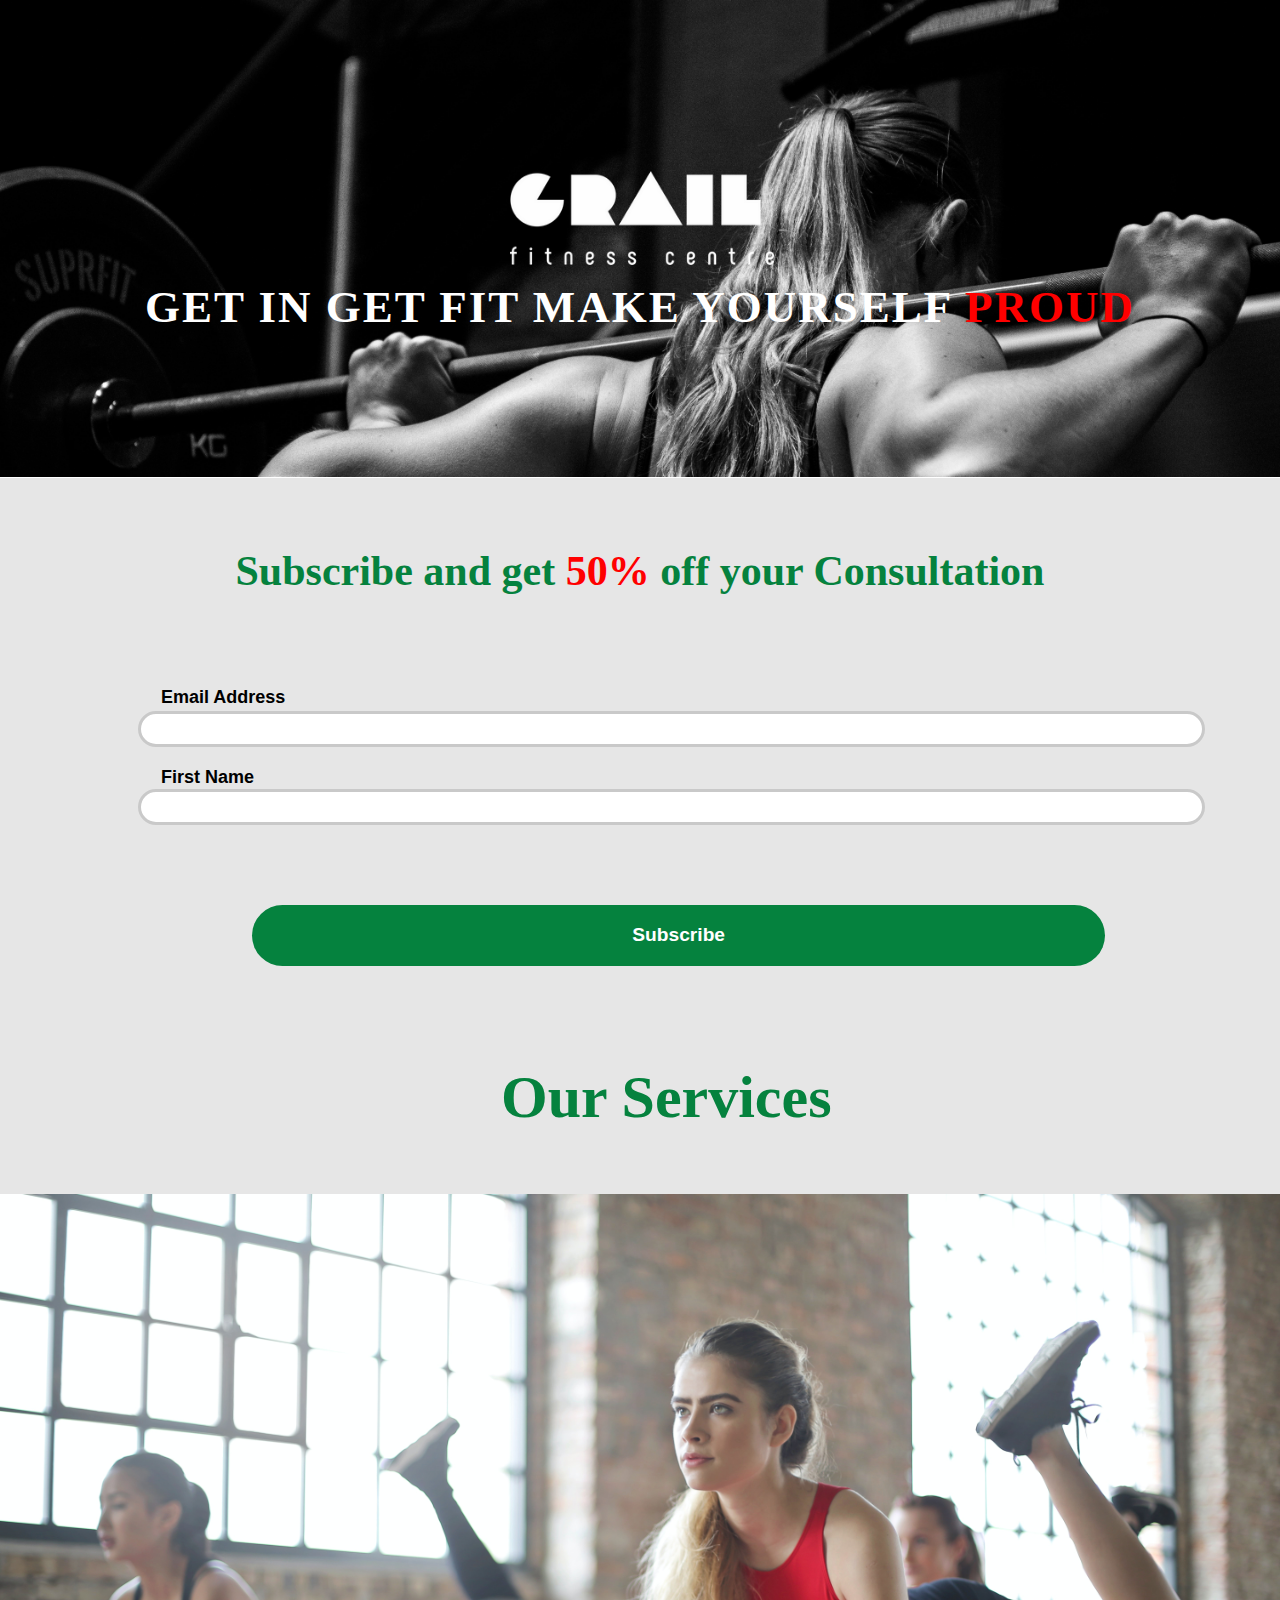
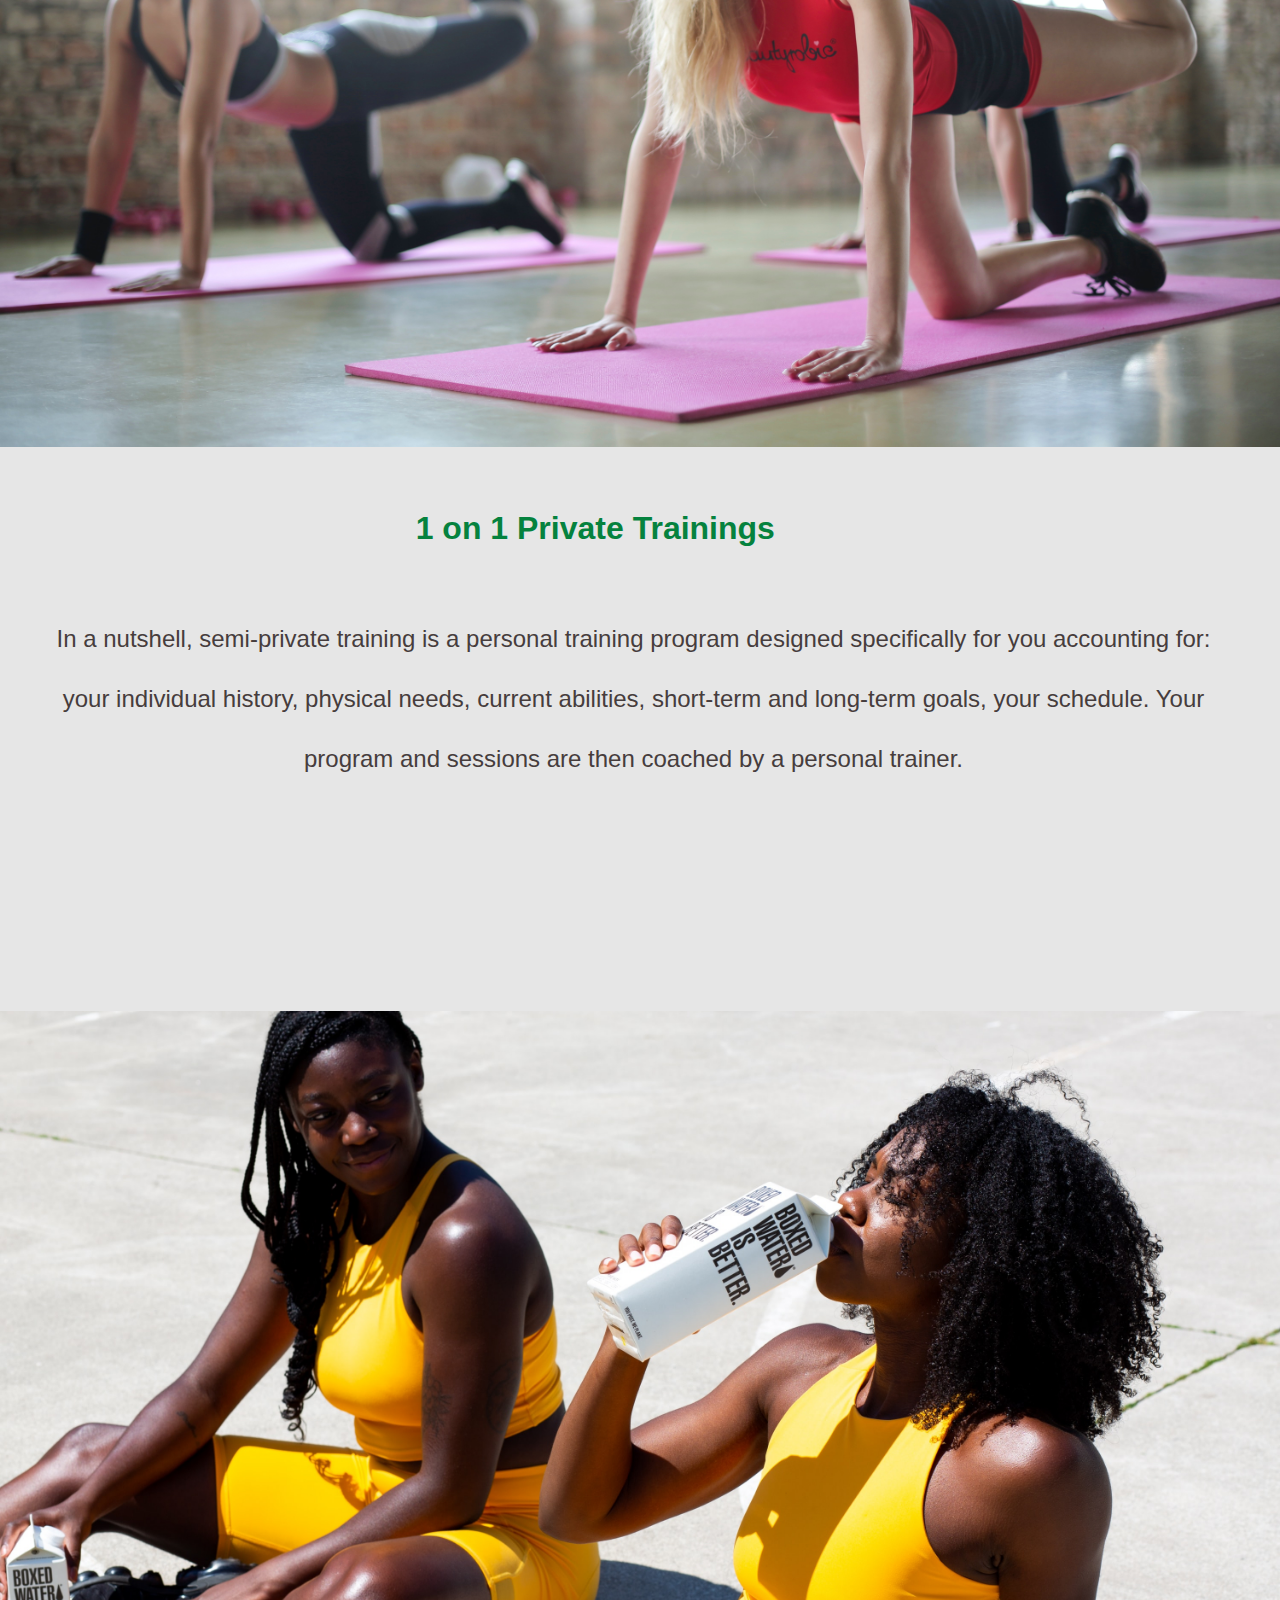
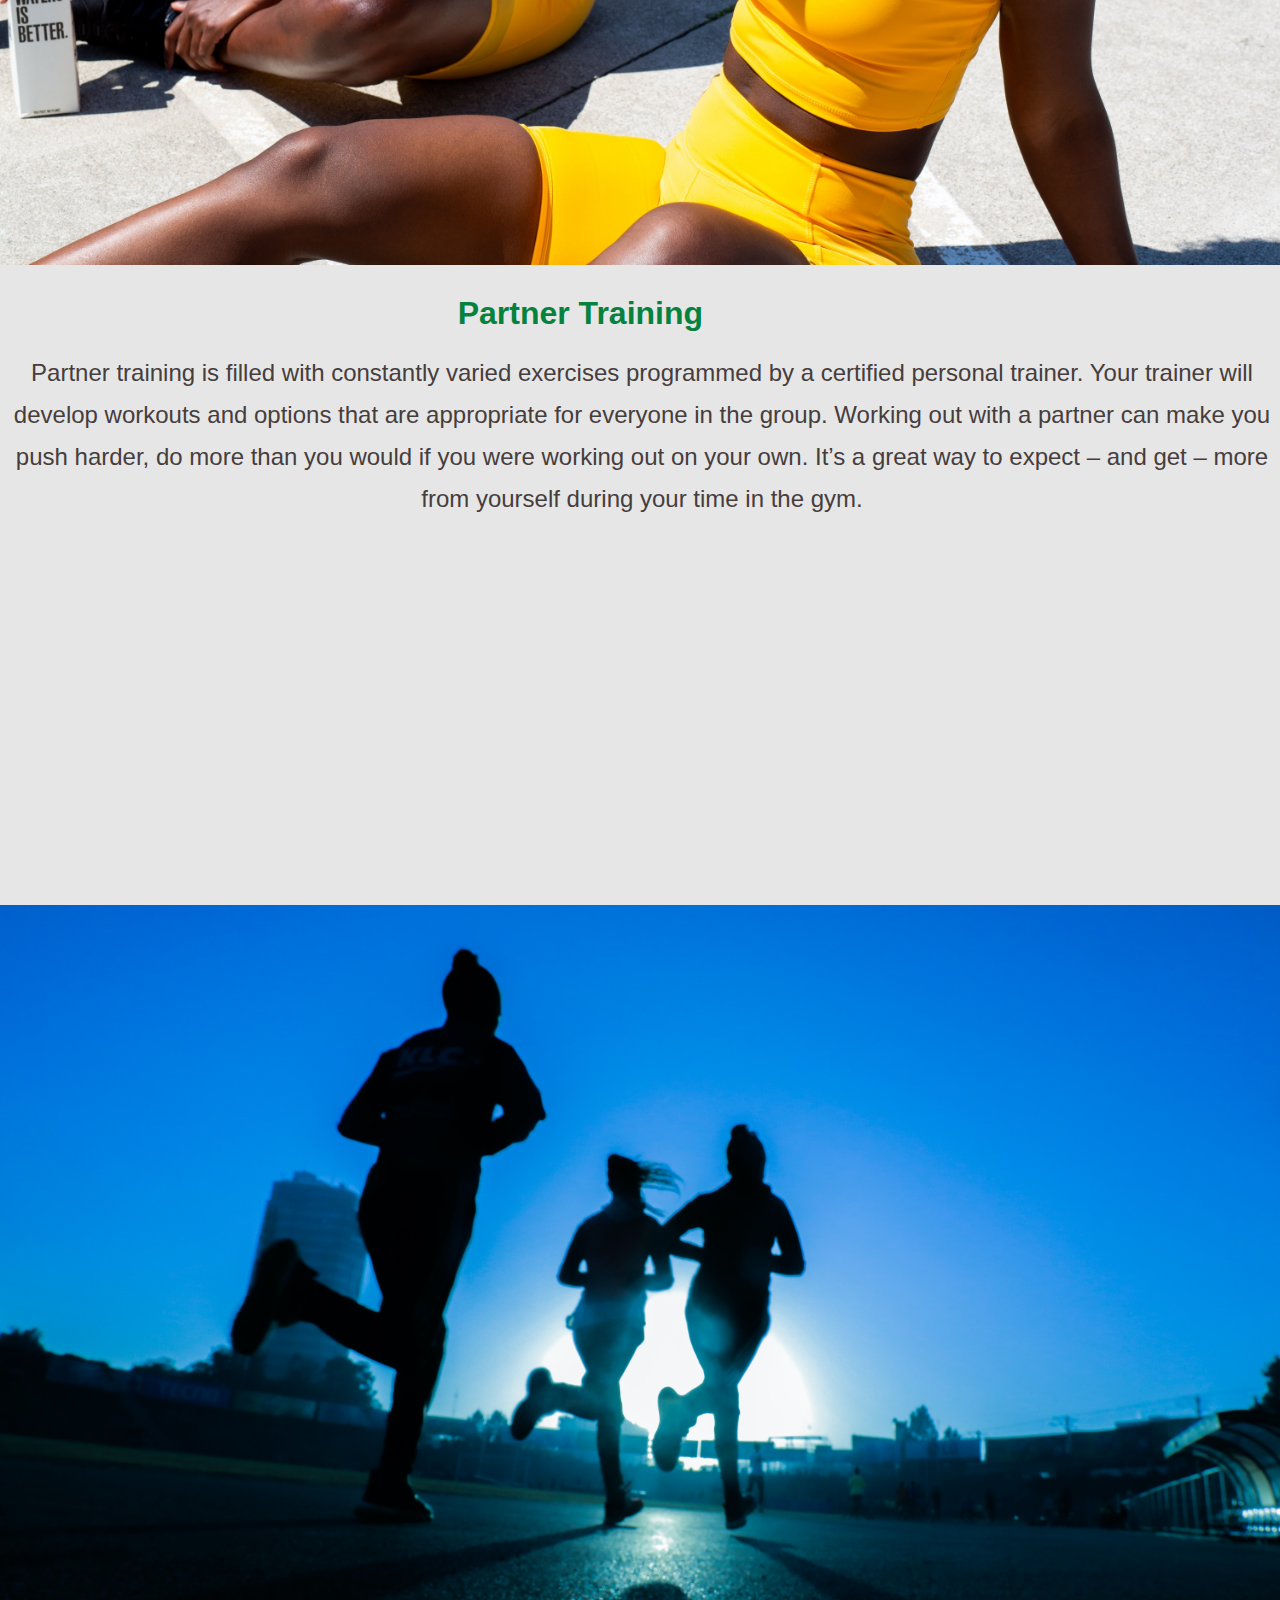
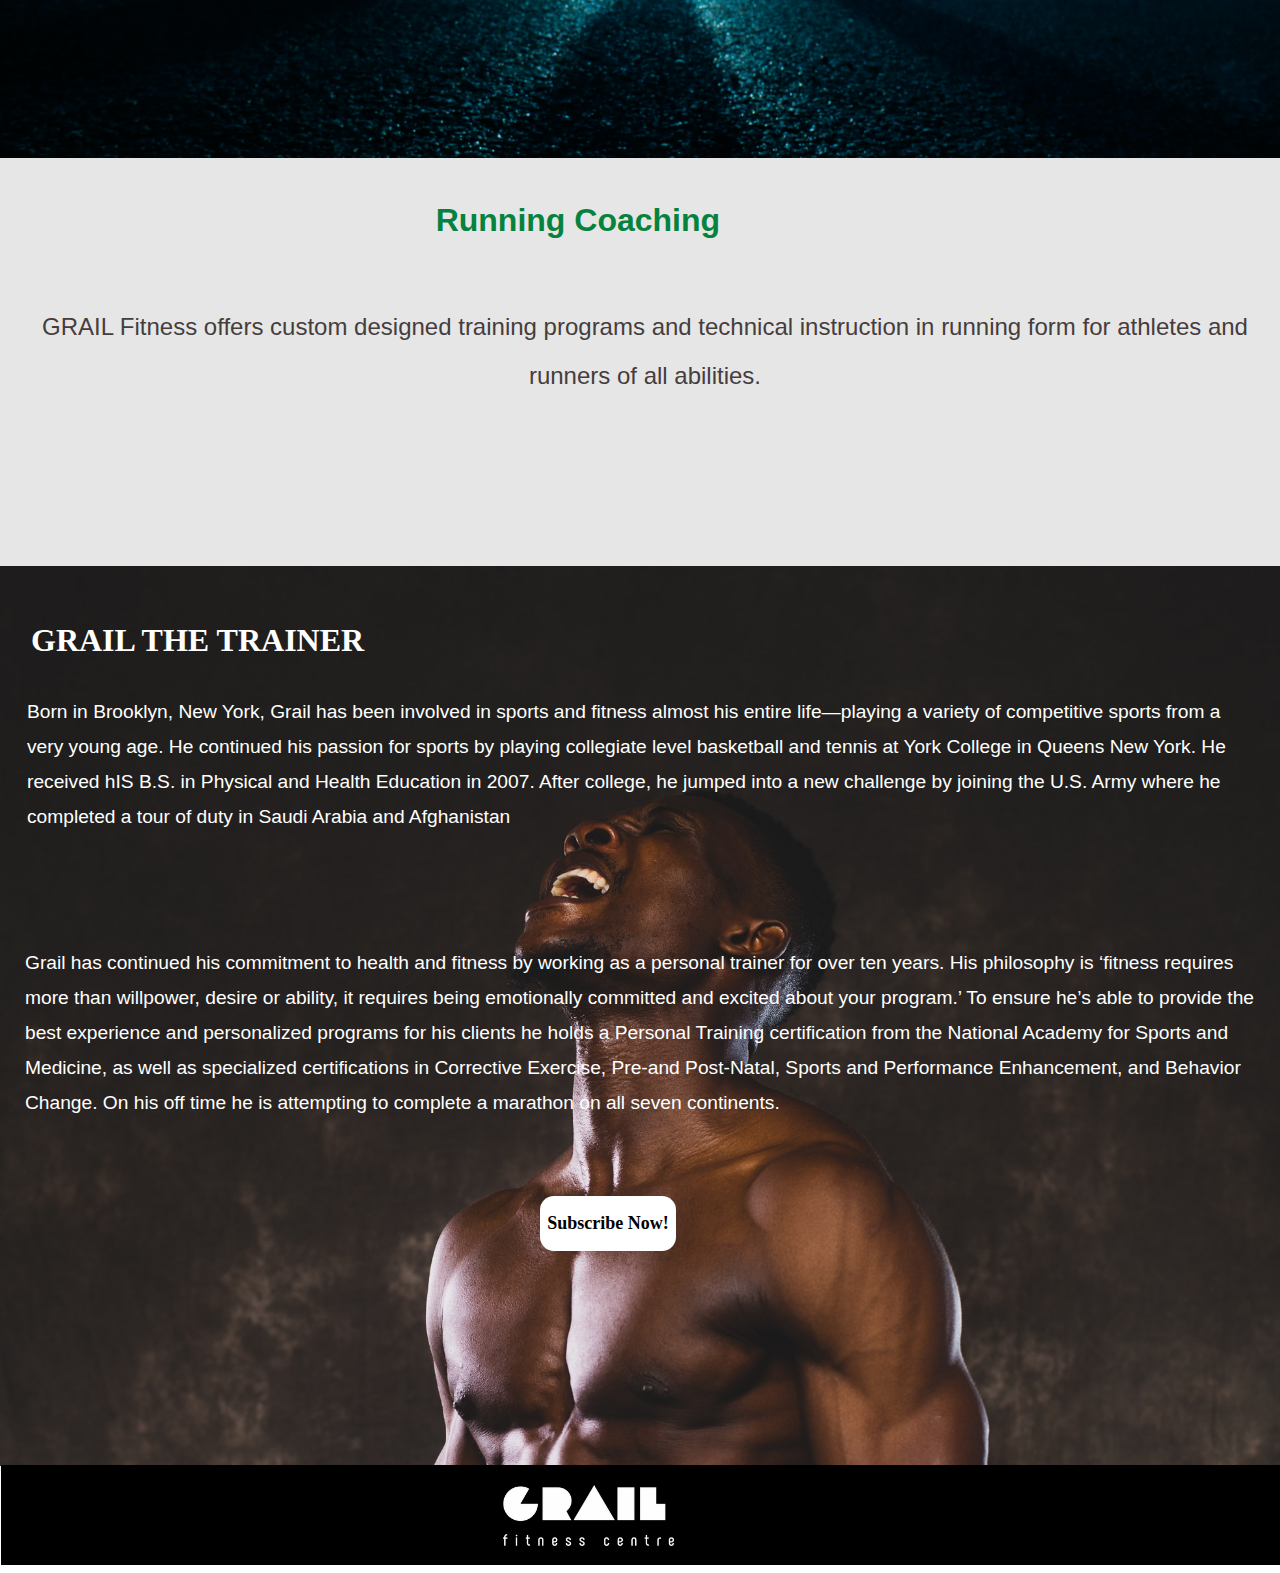
<file: index.html>
<!DOCTYPE html>
<html lang="en">
<head>
   
    <meta name="viewport" content="width=device-width, initial-scale=1.0">
    <link rel="stylesheet" href="fitness.css">
   


</head> 
<body  >
  
   <div id="logo">
       <img src="fitnesslogo.png" id="fitlogo">
<p id="slogan">GET IN GET FIT MAKE YOURSELF <span style="color:red;">PROUD</span></p>

   </div>
   <section class="form" id="formy">
       <p id="subscribetext"> Subscribe and get <span style="color:red;">50%</span> off your Consultation </p>
     
      <label id="Emaillabel"> Email Address </label> <input type="text" class="inputbox" id="Email">
      <label id="FirstNamelabel" >First Name  </label> <input type="text" class="inputbox" id="FirstName">

 <button id="subscribebutton">Subscribe</button>

<p style="font-family: pt-serif;"  id="services">Our Services</p>

<p class="headings" id="one">1 on 1 Private Trainings</p>

<img src="training1.jpg"id="training"  class="images">

<p id="text1" class="text"> In a nutshell, semi-private training is a personal training program designed specifically for you accounting for: your individual history, physical needs, current abilities, short-term and long-term goals, your schedule. Your program and sessions are then coached by a personal trainer.</p>

<img src="resting.jpg" id="resting" class="images">

<img src="run.jpg" class="images" id="runimage">


<p class="headings" id="partner"> Partner Training</p>
<p id="text2" class="text"> Partner training is filled with constantly varied exercises programmed by a certified personal trainer. Your trainer will develop workouts and options that are appropriate for everyone in the group. Working out with a partner can make you push harder, do more than you would if you were working out on your own. It’s a great way to expect – and get – more from yourself during your time in the gym. </p>
<p id="text3" class="text"> GRAIL Fitness offers custom designed training programs and technical instruction in running form for athletes and runners of all abilities.</p>
<p class="headings" id="running"> Running Coaching</p> 
   </section>

   <section class="last">
    <h2> GRAIL THE TRAINER</h2>
    <p class="textlast" class="textlast" id="firstparagraph" > Born in Brooklyn, New York, Grail has been involved in sports and fitness almost his entire life—playing a variety of competitive sports from a very young age. He continued his passion for sports by playing collegiate level basketball and tennis at York College in Queens New York. He received hIS B.S. in Physical and Health Education in 2007.  After college, he jumped into a new challenge by joining the U.S. Army where he completed a tour of duty in Saudi Arabia and Afghanistan  </p>


  <p class="textlast" id="secondparagraph">   Grail has continued his commitment to health and fitness by working as a personal trainer for over ten years. His philosophy is ‘fitness requires more than willpower, desire or ability, it requires being emotionally committed and excited about your program.’ To ensure he’s able to provide the best experience and personalized programs for his clients he holds a Personal Training certification from the National Academy for Sports and Medicine, as well as specialized certifications in Corrective Exercise, Pre-and Post-Natal, Sports and Performance Enhancement, and Behavior Change. On his off time he is attempting to complete a marathon on all seven continents. </p>

<button id="finalbutton">Subscribe Now!</button>
</section>
 
 <footer id="foot">

   <img src="fitnesslogo.png" id="fitlogo2">
 </footer>
</body>
</html>
</file>
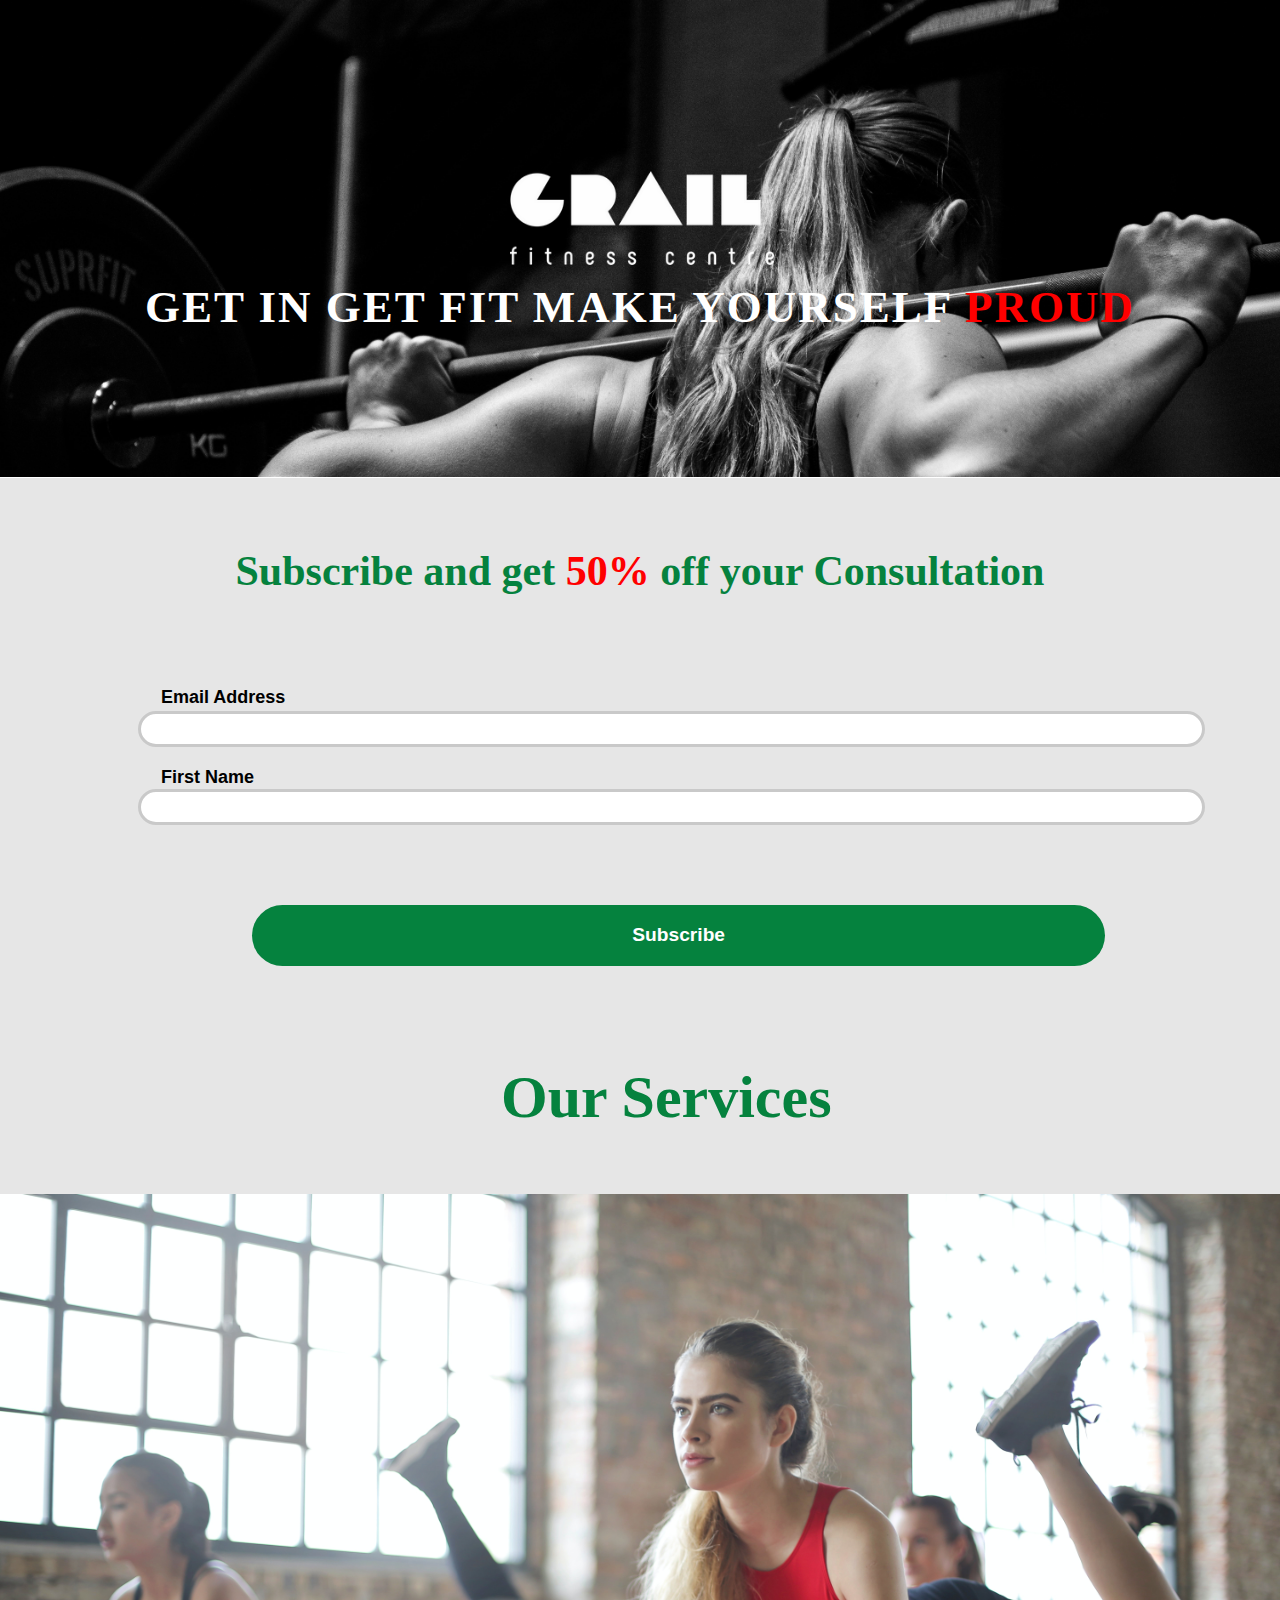
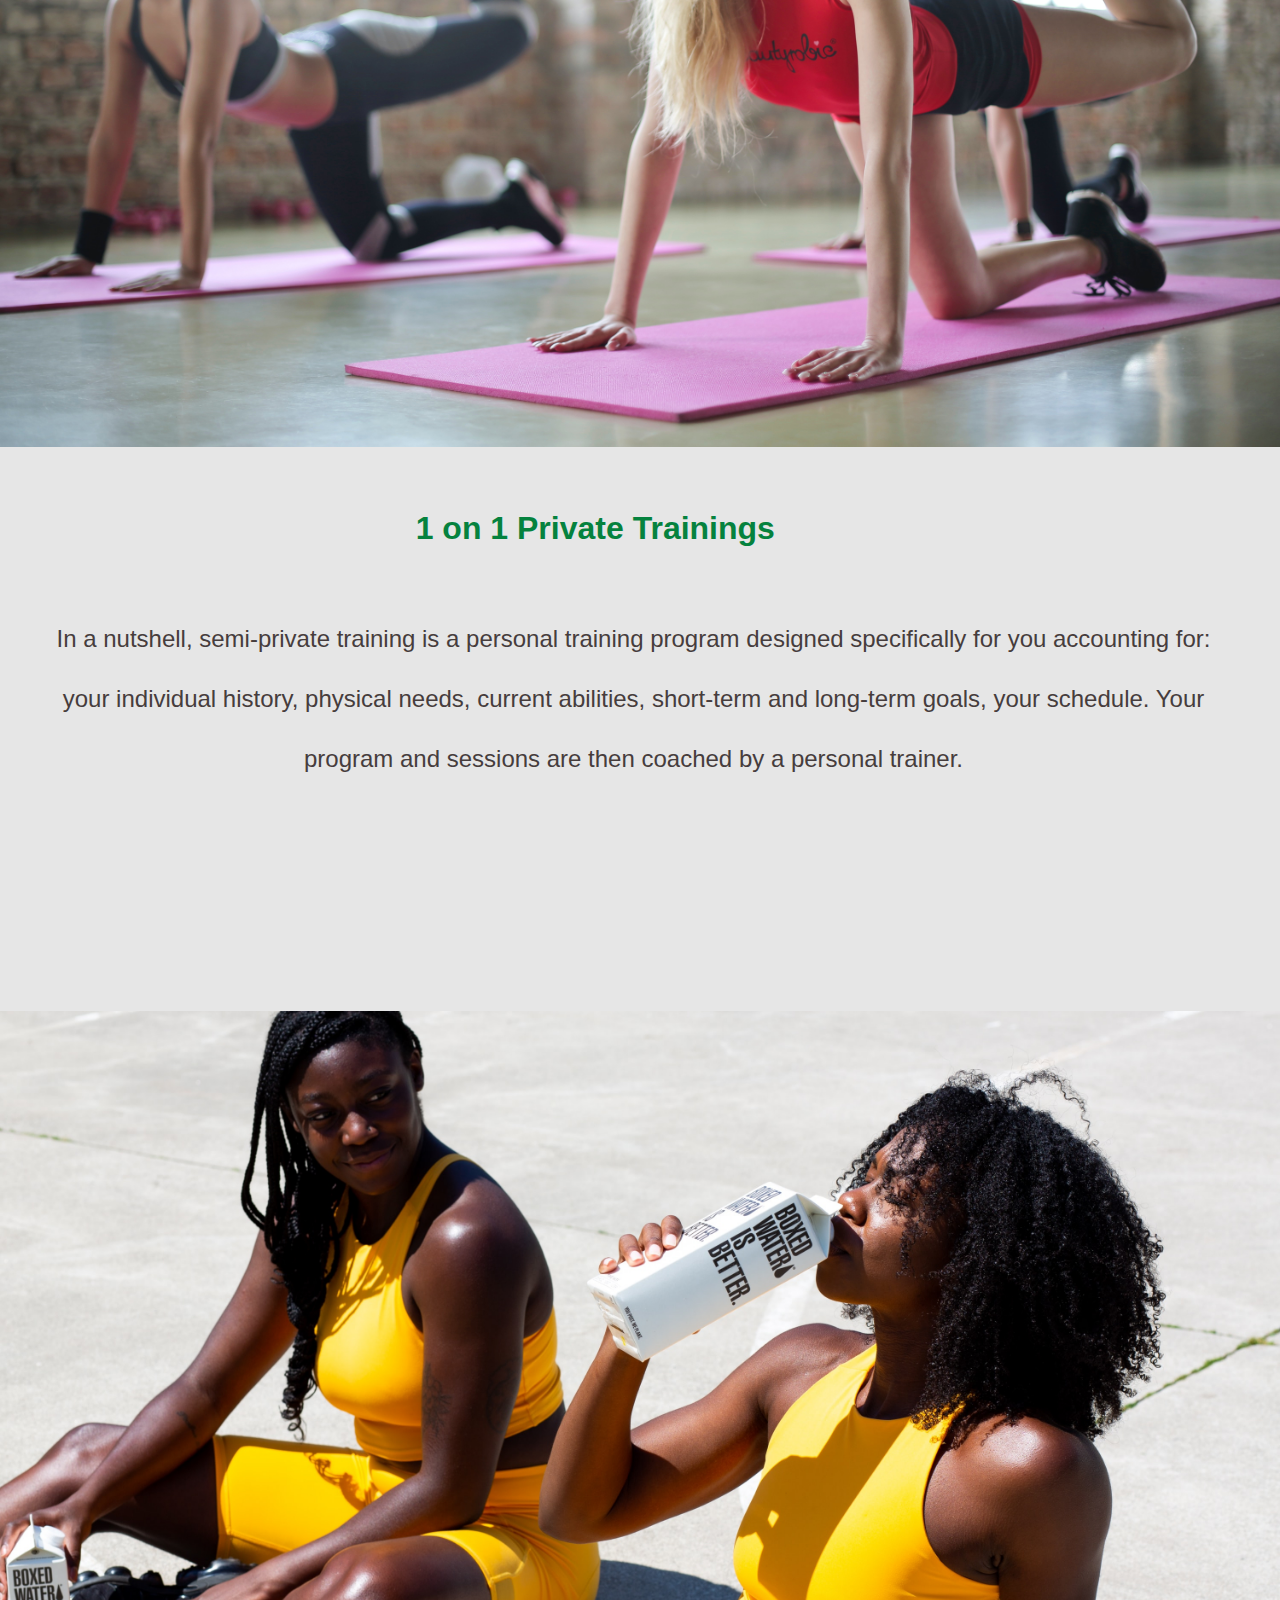
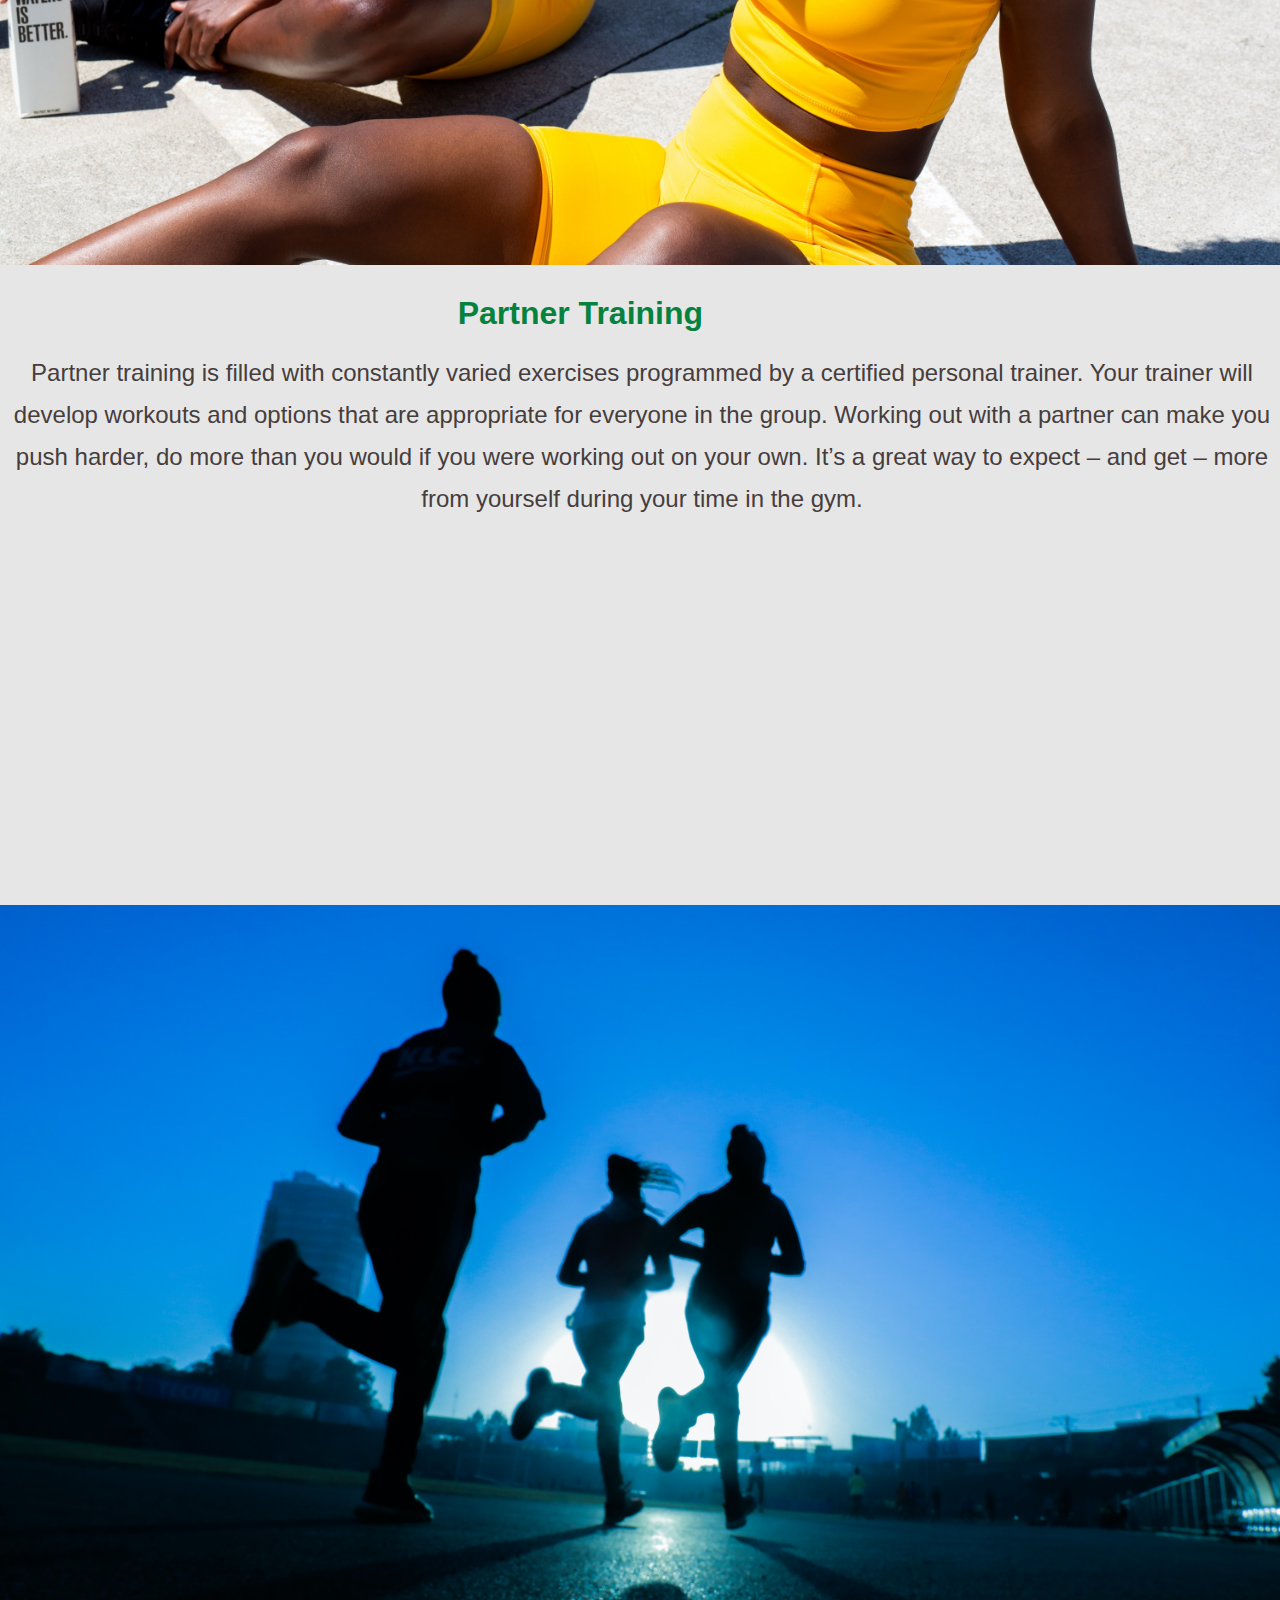
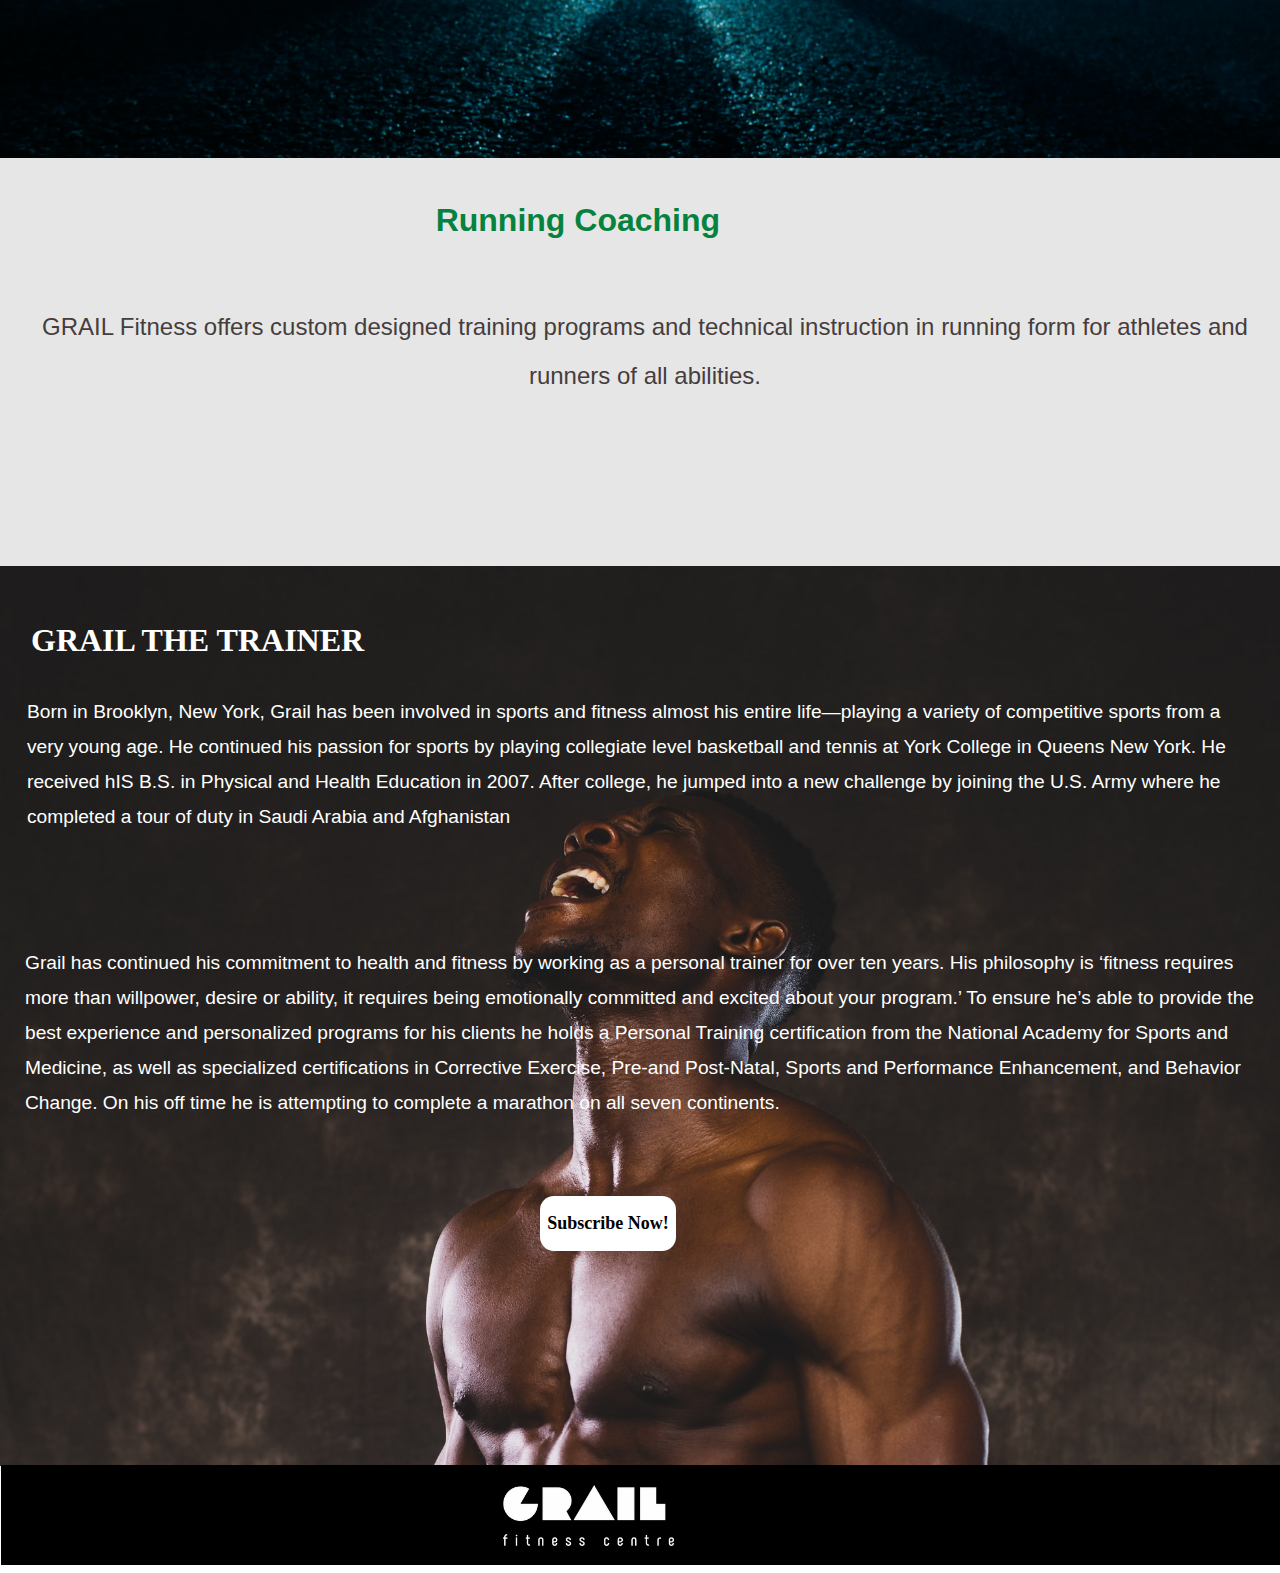
<file: fitness.html>
<!DOCTYPE html>
<html lang="en">
<head>
   
    <meta name="viewport" content="width=device-width, initial-scale=1.0">
    <link rel="stylesheet" href="fitness.css">
   


</head> 
<body  >
  
   <div id="logo">
       <img src="fitnesslogo.png" id="fitlogo">
<p id="slogan">GET IN GET FIT MAKE YOURSELF <span style="color:red;">PROUD</span></p>

   </div>
   <section class="form" id="formy">
       <p id="subscribetext"> Subscribe and get <span style="color:red;">50%</span> off your Consultation </p>
     
      <label id="Emaillabel"> Email Address </label> <input type="text" class="inputbox" id="Email">
      <label id="FirstNamelabel" >First Name  </label> <input type="text" class="inputbox" id="FirstName">

 <button id="subscribebutton">Subscribe</button>

<p style="font-family: pt-serif;"  id="services">Our Services</p>

<p class="headings" id="one">1 on 1 Private Trainings</p>

<img src="training1.jpg"id="training"  class="images">

<p id="text1" class="text"> In a nutshell, semi-private training is a personal training program designed specifically for you accounting for: your individual history, physical needs, current abilities, short-term and long-term goals, your schedule. Your program and sessions are then coached by a personal trainer.</p>

<img src="resting.jpg" id="resting" class="images">

<img src="run.jpg" class="images" id="runimage">


<p class="headings" id="partner"> Partner Training</p>
<p id="text2" class="text"> Partner training is filled with constantly varied exercises programmed by a certified personal trainer. Your trainer will develop workouts and options that are appropriate for everyone in the group. Working out with a partner can make you push harder, do more than you would if you were working out on your own. It’s a great way to expect – and get – more from yourself during your time in the gym. </p>
<p id="text3" class="text"> GRAIL Fitness offers custom designed training programs and technical instruction in running form for athletes and runners of all abilities.</p>
<p class="headings" id="running"> Running Coaching</p> 
   </section>

   <section class="last">
    <h2> GRAIL THE TRAINER</h2>
    <p class="textlast" class="textlast" id="firstparagraph" > Born in Brooklyn, New York, Grail has been involved in sports and fitness almost his entire life—playing a variety of competitive sports from a very young age. He continued his passion for sports by playing collegiate level basketball and tennis at York College in Queens New York. He received hIS B.S. in Physical and Health Education in 2007.  After college, he jumped into a new challenge by joining the U.S. Army where he completed a tour of duty in Saudi Arabia and Afghanistan  </p>


  <p class="textlast" id="secondparagraph">   Grail has continued his commitment to health and fitness by working as a personal trainer for over ten years. His philosophy is ‘fitness requires more than willpower, desire or ability, it requires being emotionally committed and excited about your program.’ To ensure he’s able to provide the best experience and personalized programs for his clients he holds a Personal Training certification from the National Academy for Sports and Medicine, as well as specialized certifications in Corrective Exercise, Pre-and Post-Natal, Sports and Performance Enhancement, and Behavior Change. On his off time he is attempting to complete a marathon on all seven continents. </p>

<button id="finalbutton">Subscribe Now!</button>
</section>
 
 <footer id="foot">

   <img src="fitnesslogo.png" id="fitlogo2">
 </footer>
</body>
</html>
</file>
<file: fitness.css>
body{
  max-width: 100%;
  overflow-x: hidden;
}

#foot{
   height:100px;
   background-color:black;
   position:relative;
   margin-top: 18px;
   margin-left: -7px;
   margin-right: -27px;
   display:grid;
   grid-template-columns: repeat(3,1fr);
}  
 #fitlogo2{
  height: 61px;
  grid-column: 2/3;
  position: relative;
  top: 20px;
 }
#logo{
    height: 477px;
    background-image: url(weightlifting.jpg);
    background-size: cover;
    background-repeat: no-repeat;
    background-position-x: -311px;
    margin: -8px;
    display: grid;
    grid-template-columns: repeat(3,1fr);
    grid-template-rows: repeat(12,1fr);
    padding: 0px;
    }
   #slogan{
    font-family: verdana;
    align-self: auto;
    color: white;
    position: relative;
    font-size: x-large;
    font-weight: 700;
    grid-column: 1/4;
    top: 15px;
    grid-row: 8;
    text-align: center;
   }
   #fitlogo{
       height: 61px;
       grid-row: 7;
       grid-column: 2;
       position: relative;
       top: 11px;
   }
   .form{
  background-color: #e6e6e6;
  /* width: auto; */
  min-height: 200px;
  display: grid;
  grid-auto-columns: auto;
  margin-right: -8px;
  margin-top: 9px;
  overflow-x: hidden;
  /* overflow-x: hidden; */
  margin-left: -8px;
  grid-template-columns: repeat(3,1fr);
  grid-template-rows: repeat(18,1fr);
  }
   #subscribetext{
    font-family: pt-serif;
    font-weight: bold;
    color:#05823e;
    font-size: large;
    text-align: center;
    grid-column: 1/4;
   }

   .inputbox{
    border-style: solid;
    border-width: medium;
    height: 23px;
    border-radius: 50px;
    border-color: #c9c9c9;
    
   }

   #Email{
    grid-row: 2;
    grid-column: 1/4;
    position: relative;
    top: 18px;
}

   #FirstName{grid-column: 1/4;grid-row: 2;position: relative;top: 79px;}

   label{
       font-family: Arial;
       font-weight: 500;
       /* text-align: justify; */
       left: 7px;
       position: relative;
       font-size: small;
   }

    #Emaillabel{grid-row: 2;grid-column: 1/3;}
    #FirstNamelabel{
        grid-row: 2;
        position: relative;
        top: 57px;
        grid-column: 1;
    }

#subscribebutton {
 background: #05823e;
 border: none;
 border-radius: 50px;
 color: white;
 height: 37px;
 grid-column: 2;
 grid-row: 3;
 position: relative;
 top: 13px;
 }

    .headings{
     font-family: Arial;
     font-weight: 700;
     font-size: larger;
     position: relative;
     left: 86px;
     color:#05823e;
    }
    #services{
              font-size: x-large;
              grid-column: 1/3;
              font-weight: bold;
              position: relative;
              left: 97px;
              grid-row: 3;
              color:  #05823e;
              top: 46px;
    }

        #training{
          grid-column: 1/4;
          position: relative;
          grid-row: 4/6;
    }


    .text{
        color: #463d3d;
        position: relative;
        grid-column: 1/4;
        line-height: 26px;
        font-family: Arial;
        z-index: 1;
    }
    #one{
        grid-column: 1/4;
        position: relative;
        grid-row: 6;
        top: 13px;
        font-family: Arial;
        left: 63px;
    }
    .images{
         width: 100%;
         height: 100%;
         /* justify-self: stretch; */
    }
    #text1{
        grid-row: 6/9;
        text-align: center;
        position: relative;
        top: 62px;
    }
    #resting{
        position: relative;
        grid-column: 1/4;
        grid-row: 9/11;
    }

    #text2{
        grid-row: 11/14;
        /* position: absolute; */
        grid-column: 1/4;
        font-size: medium;
        text-align: center;
        padding-left: 12px;
        padding-right: 7px;
        top: 47px;
        margin-left: -1px;
    }
    #text3{grid-column: 1/4;grid-row: 17/19;padding-right: 6px;text-align: center;}
    #running{grid-row: 17;grid-column: 1/4;position: relative;left: 76px;top: -48px;}
    #partner{grid-column: 1/4;grid-row: 11;}
    #runimage{
        grid-column: 1/4;
        grid-row: 14/16;
        position: relative;
        top: 59px;
    }

    .last{
        background-image: url(lastsection.jpg);
        background-repeat: no-repeat;
        background-size: cover;
        margin: -19px;
        background-position-x: center;
        grid-template-columns:  1fr 1fr 1fr;
        overflow-x: hidden;
        grid-template-rows: repeat(10,1fr);
        display: grid;
        /* background-position-y: -42px; */
    }

    h2{
    position: relative;
    top: 30px;
    left: 25px;
    color: white;
    grid-row: 1;
    grid-column: 1/4;
}
 #firstparagraph {
  padding-left: 38px;
  font-size: initial;
  padding-right: 30px;
  color: white;
  grid-column: 1/4;
  line-height: 24px;
  grid-row: 2/5;
}

 #secondparagraph{padding-left: 36px;padding-right: 30px;
                  font-size: initial;color: white;
                  line-height: 24px;grid-column: 1/4;
                  grid-row: 5/9;top: 0px;}
#finalbutton{
    border-style: none;
    background:white;
    width: 113px;
    color:black;
    font-weight: bold;
    grid-row: 9;
    position: relative;
    left: -2px;
    top: 0px;
    font-size: 14px;
    border-radius: 14px;
    height: 49px;
    grid-column: 2;
    font-family: raleway;
}



@media screen and (min-width: 375px){

  .form {
 grid-template-columns: repeat(3,1fr);
}  
  
   #subscribetext{
   position:relative;
   top:27px;
   font-size: x-large;
   }

  
  
  #services{
        font-size: x-large;
        grid-column: 1/3;
        font-weight: bold;
        position: relative;
        left: 4vh;
        grid-row: 3;
        color: #05823e;
        top: 50px;
        }

    #training{
          height: 100%;
          grid-column: 1/4;
          position: relative;
          top: 0px;
          grid-row: 4/6;
    }

    #one{
        position: relative;
        top: 13px;
        font-size: x-large;
        left: 63px;
    }
  
  #resting{
    position: relative;
    grid-column: 1/4;
    position: relative;
    top: 41px;
    grid-column: 1/4;
    grid-row: 8/10;
    }
  

  
   .headings{
     font-size: x-large;
   }

  
   #partner{
     grid-row: 10;
     top: 44px;
   }

   #text2{
     grid-row: 11/14;
     top: -29px;
   }

  #runimage {

    grid-row:13/15;
    top:0px
  }
 #running {
    grid-row:15;
   top:12px;
  }

  #text3 {
    grid-row:auto;
    top: -54px;
  }
  .form {
   grid-template-rows: repeat(16,1fr);
  }
 

 #firstparagraph {
  padding-left: 38px;
  font-size: initial;
  padding-right: 30px;
  color: white;
  grid-column: 1/4;
  line-height: 24px;
  grid-row: 2/5;
}

 #secondparagraph{padding-left: 36px;padding-right: 30px;
                  font-size: initial;color: white;
                  line-height: 24px;grid-column: 1/4;
                  grid-row: 5/9;top: 0px;}


#finalbutton {
    grid-row: 9;
  left:10px;
 top:0px;
   
}
}


@media screen and (min-width: 340px) {
 
  
  #slogan{
     letter-spacing:2px;
     font-size: 20px;
     }

  #logo{
        background-size: 100%;
        background-size: cover;
        background-position-x: center;
        }

  #subscribebutton {
  grid-row: 3;
  top: -5px;
  }
  
   #subscribetext{
   position:relative;
     top:27px;
     
   }

  #services{
        
       
  left: 88px;font-size: 31px;}

    #training{
          grid-column: 1/4;
          position: relative;
          top: 0px;
          grid-row: 4/6;
    }


 #partner  {
   left: 122px;
 }

  #one{
    left: 79px;
  }
   #running{
     left: 101px;
   }
  
    }

@media screen and (min-width: 393px){

 #services{
  
 left: 18vh;}



 
}

@media screen and (min-width: 423px){

 #services{
  
 left: 21vh;}
 
}

@media screen and (min-width: 470px){

 #services{
 left: 164px;
 }
 
#subscribetext {
    font-size: xx-large;
}


#subscribebutton {
   
height: 8vh;top: -3vh;}

 #one{
  
 left: 20vh;}


#partner {
    left: 21vh;
font-size: xx-large;}

 #running {
    left: 20vh;
  font-size:xx-large
}
 @media screen and (min-width: 522px){

 #services{
 left: 144px;
 font-size: xxx-large;}
 }
}
@media screen and (min-width: 768px){

 /*First section*/
  
  #logo{
  background-position-x: 0px;
  }
    #fitlogo{
      height: 88%;
      grid-row: 6;
    }

  #slogan{
     grid-row: 7;
     font-size: 33px;
     }

  /*FORM*/
     
 #subscribetext{font-size: xx-large;grid-column: 1/7;}

 #Email,#FirstName{
   grid-column: 1/6;
   left: 50px;
   height: 28px;
}

.form{
   grid-template-columns: repeat(6,1fr);
   grid-template-rows: repeat(23,1fr);
}

    /*images*/

.images{
 width:100%;
 height: 100%;
 grid-column:1/7;
}


 #training{grid-column:1/7;grid-row: 4/8;top: 76px;}


#resting{
     grid-column: 1/7;
     grid-row: 11/15;
     top: 0px;
}

#runimage{
     grid-column: 1/7;
     grid-row: 18/22;
}
    /*fORM*/
#services{
 font-size: xxx-large;
 grid-column: 2/7;
 grid-row: 3/5;
 top: 51px;
 left: 113px;
}

  #subscribebutton {
    grid-row: 3;
    height: 45px;
    left: 181px;
   top:25px;
}

#FirstName{
 top: 98px;
}
 #Email{
  top:20px;
 }

 label{font-size: large;left: 59px;
  bottom:5px;}


#FirstNamelabel{grid-row:3;top: -60px;}


 /*texts*/
.text{
 grid-column: 1/7;
 line-height: 42px;
 /* font-size: x-large; */
}

#text1{
 grid-row: 9/11;
 font-size: x-large;
 top: 0px;
}

 #text2{
    grid-column: 1/7;
    font-size: x-large;
    grid-row: 15/18;
    top: 63px;
}
#text3{
 grid-column: 1/7;
 grid-row: 23;
 font-size: x-large;
}


   /*HEADINGS*/

   .headings{
    font-size: xx-large;
   }

 #one{
  z-index: 3;
  grid-row: 8;
  top: 81px;
  font-size: xx-large;
  left: 190px;
 }
#partner{
 grid-row: 15;
 grid-column: 3/7;
 left: 0px;
 top: -2px;
}

 #running{grid-row: 22;grid-column: 3/7;left: -16px;}


                 /*LAST SECTION*/
.last{
 grid-template-rows: repeat(10,1fr);
 grid-template-columns: repeat(6,1fr);
}

.textlast{color:white;font-family: Arial;grid-column: 1/7;font-size: larger;line-height: 35px;text-align: left;padding-left: 26px;padding-right: 24px;}

 #firstparagraph{
  grid-row: 2/6;
  position: relative;
  grid-column: 1/7;
  line-height: 28px;
  top: 19px;
 }

 #secondparagraph{grid-row: 4/9;grid-column: 1/7;line-height: 28px;}

 h2{
  font-size: xx-large;
   left:42px;
 }

 #finalbutton{grid-row: 7;top: 0px;grid-column: 3/6;left: 58px;width: 136px;height: 55px;font-size: large;}
 


#fitlogo2 {
    height: 61px;
    grid-column: 2;
    position: relative;
    top: 20px;
   left:50px;
}
}
      /*1024*/

@media screen and (min-width: 1024px){

/*first section*/

#fitlogo{
 position:relative;
 /* height: 127%; */
 top: 57px;
 left: 83px;
}
 
 #slogan{font-size: 45px;}
 
 #subscribetext{
  font-size: 42px;
  grid-column: 1/7;
  letter-spacing: 0px;
  }
   /*second section*/
#FirstNamelabel{
 top: 76px;
 grid-row: 2;
}

#Email,#FirstName{
   grid-column: 2/7;
   left: -75px;
}

 label{
  left: 116px;
   bottom:4px;
 }

#subscribebutton{grid-column: 1/6;left: 102px;height: 61px;font-size: larger;font-weight: 600;top: 0px;text-align: center;}


#services{
 grid-column: 4/7;
 left: -139px;
 top: 98px;
font-size: 60px;}

#one{
 grid-column: 3/7;
 left: -11px;
 top: 107px;
}


#text1{
 line-height: 60px;
 padding-left: 40px;
 padding-right: 53px;
}

 #text2{
  
 }


#partner{
 left: 31px;
}

#running{
 left: 9px;
}

#text3{
 line-height: 49px;
 padding-left: 40px;
 padding-right: 30px;
 top: -93px;
}
 #firstparagraph {
    grid-row: 2/6;
    position: relative;
    font-size: larger;
    grid-column: 1/7;
    line-height: 35px;
    top: 19px;
}
 #secondparagraph {
    grid-row: 5/9;
    top: 52px;
    grid-column: 1/7;
    font-size: larger;
    line-height: 35px;
}
 #finalbutton {
    grid-row: 8;
    top: 0px;
    grid-column: 3/6;
    left: 35px;
    width: 136px;
    height: 55px;
    font-size: large;
}
 #fitlogo2 {
    height: 61px;
    grid-column: 2;
    position: relative;
    top: 20px;
    left: 69px;
}
 
}

                /*1440*/ 


@media screen and (min-width: 1440px){

/* first section*/

#logo{
  height:700px;
  opacity: 97%;
  background-position-x: center;
}



#fitlogo {
    position: relative;
    height: 127%;
    left: 50px;
}
 
#slogan {
    top: 94px;
}

label {
    left: 176px;
    font-weight: 600;
}

 #services {
    grid-column: 4/7;
    left: -150px;
    top: -66px;
}


#training {
    height: 100%
    justify-self: center;
    width: 100%;
    grid-column: 1/7;
    grid-row: 3/7;
    top: 76px;
}


 .images{

      height: 80%;
    justify-self: center;
    width: 80%;
 }

 #one{
   top: 84px;
   grid-row: 7;
   left:40px;
 }

 #text1{top: -324px;}

 #resting {
    grid-column: 1/4;
    grid-row: 10/13;
    top: 0px;
    width:100%;
    top: -298px;
    border-right: solid;
    border-right-width: 9px;
    border-right-color: black;
}

#runimage {
    grid-column: 4/7;
    grid-row: 10/13;
    width:100%;
    top: -299px;
}


#text2 {
    grid-column: 1/4;
    font-size: x-large;
    grid-row: 12/14;
    top: -139px;
    border-right-style: solid;
}

 #text3 {
    grid-column: 4/7;
    font-size: x-large;
    grid-row: 12/13;
    top: -139px;
}

 #running {
   grid-row: 11;
   grid-column: 5/7;
   left:0px;
   top:30px;
}

 #partner {
   grid-row: 11;
   grid-column: 2/4;
   left: 0px;
   top:30px;
}

.form{
   grid-template-columns: repeat(6,1fr);
   grid-template-rows: repeat(13,1fr);
 overflow-y:hidden;
}




h2 {font-size: xxx-large;left: 83px;}

 #firstparagraph {
  padding-left: 98px;
  font-size: x-large;
  padding-right: 121px;
  line-height: 47px;
}

 #secondparagraph{padding-left: 98px;font-size: x-large;grid-row: 4/8;padding-right: 121px;line-height: 47px;/* top: 41px; */}


#finalbutton {
    grid-row: 7;
    left:110px;
    top: -70px;
}


#Email {
    grid-column: 2/7;
   top:-50px;
}
#FirstName{
 top:30px;
 
}
#Emaillabel {
    grid-row: 2;
    top:-80px;
}

#FirstNamelabel {
   top:0px;
    grid-row: 2;
}


#subscribebutton {
    grid-column: 3;
 grid-row: 2;
    left: 102px;
    height: 61px;
    font-size: larger;
    font-weight: 600;
    
    top: 100px;text-align: center;
}


 .headings {
    font-weight: bolder;
}

 #fitlogo2 {
    height: 61px;
    grid-column: 2;
    position: relative;
    top: 20px;
    left: 134px;
}
}


@media screen and (min-width: 1200px){

  label{
  left: 161px;
  
  font-weight: 600;}
  #finalbutton {
    left: 117px;
}

 #subscribebutton {
    /* top: -32px; */grid-column: 1/5;
    left: 252px;
  
} 
  
  
}


@media screen and (min-width: 1320px){

#one{

left: -9px;font-size: xxx-large;}



#partner{
 left:39px;
 font-size:xxx-large;
}

 #text2{
  top:120px
 }

 #running{
  font-size:xxx-large;
 }

}
</file>
